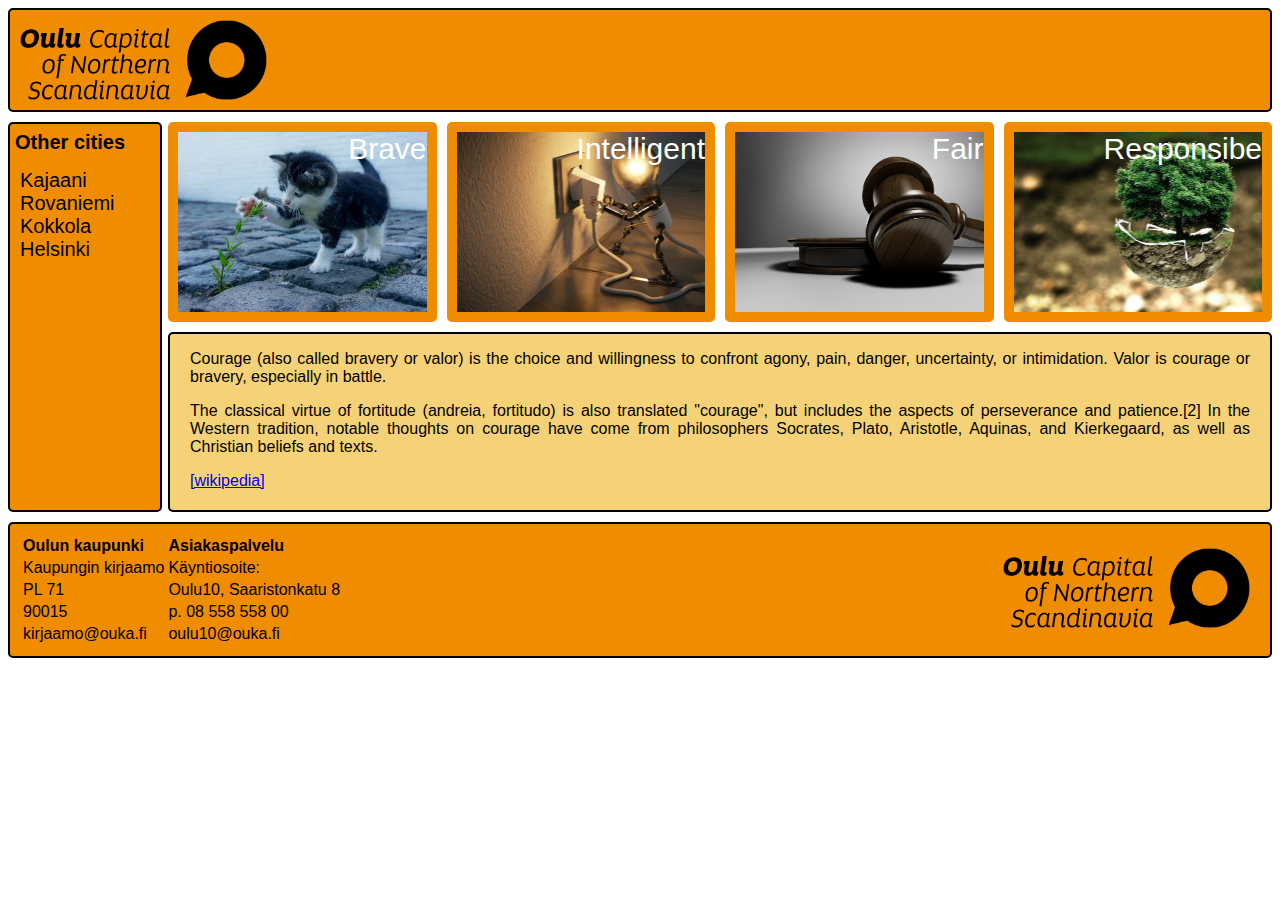
<file: index.html>
<!DOCTYPE html>
<html lang="en">
<head>
    <meta charset="UTF-8">
    <meta http-equiv="X-UA-Compatible" content="IE=edge">
    <meta name="viewport" content="width=device-width, initial-scale=1.0">
    <link href="css/style.css" rel="stylesheet">
    <title>Document</title>
</head>
<body>
<div id="content">
<header>
    <img src="Images/Oulun kaupungin logo.png" alt="oulu">
</header>
        <nav>
            <h4>Other cities</h4>
            <a class="kajaani" href="https://www.kajaani.fi/" target="_new">Kajaani</a>
            <a class="rovaniemi" href="https://www.rovaniemi.fi/" target="_new">Rovaniemi</a>
            <a class="kokkola" href="https://www.kokkola.fi/" target="_new">Kokkola</a>
            <a class="helsinki "href="https://hel.fi/helsinki/fi"target="_new">Helsinki</a>   
        </nav>
        
        <a class="brave" href="index.html">Brave</a>
        <a class="intelligent" href="intelligent.html">Intelligent</a>
        <a class="fair" href="fair.html">Fair</a>
        <a class="responsible" href="responsible.html">Responsibe</a>

        <article style="background-color: rgb(245, 210,120);">
            <p>Courage (also called bravery or valor) is the choice and willingness to confront agony, pain, danger, uncertainty, or intimidation. Valor is courage or bravery, especially in battle.</p>
            <p>The classical virtue of fortitude (andreia, fortitudo) is also translated "courage", but includes the aspects of perseverance and patience.[2] In the Western tradition, notable thoughts on courage have come from philosophers Socrates, Plato, Aristotle, Aquinas, and Kierkegaard, as well as Christian beliefs and texts. </p>
            <a href="https://en.wikipedia.org/wiki/Courage" target="_new">[wikipedia]</a>
        </article>

        <footer>
            <table>
                <tr>
                    <th>Oulun kaupunki</th>
                    <th>Asiakaspalvelu</th>
                </tr>
                <tr>
                    <td>Kaupungin kirjaamo</td>
                    <td>Käyntiosoite:</td>
                </tr>
                <tr>
                    <td>PL 71</td>
                    <td>Oulu10, Saaristonkatu 8</td>
                </tr>
                <tr>
                    <td>90015</td>
                    <td>p. 08 558 558 00</td>
                </tr>
                <tr>
                    <td>kirjaamo@ouka.fi</td>
                    <td>oulu10@ouka.fi</td>
                </tr>
            </table>
            <div>
                <img src="Images/Oulun kaupungin logo.png" alt="Oulu">
            </div>
            </footer>
</div>  
</body>
</html>
</file>
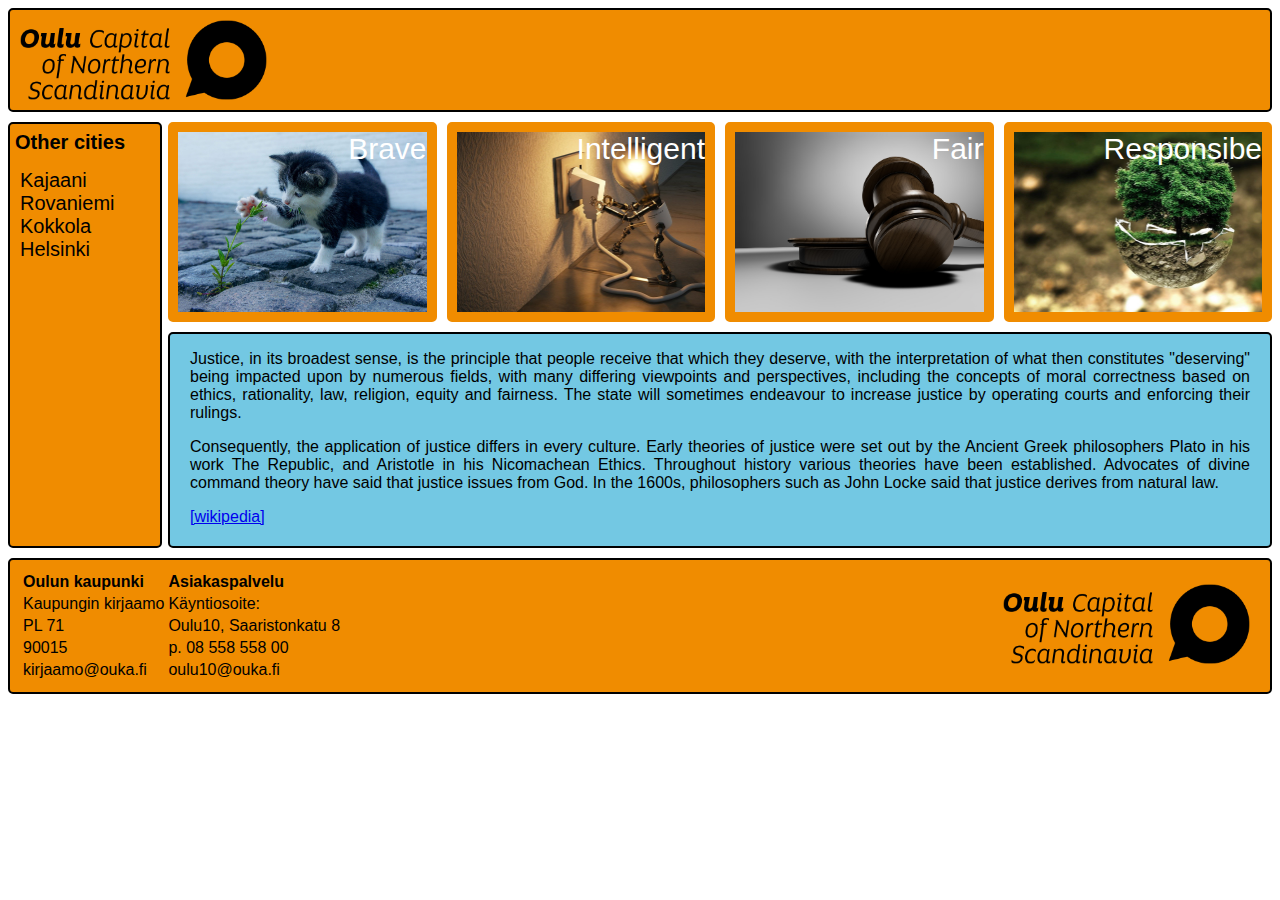
<file: fair.html>
<!DOCTYPE html>
<html lang="en">
<head>
    <meta charset="UTF-8">
    <meta http-equiv="X-UA-Compatible" content="IE=edge">
    <meta name="viewport" content="width=device-width, initial-scale=1.0">
    <link href="css/style.css" rel="stylesheet">
    <title>Document</title>
</head>
<body>
<div id="content">
<header>
    <img src="Images/Oulun kaupungin logo.png" alt="oulu">
</header>
        <nav>
            <h4>Other cities</h4>
            <a class="kajaani" href="https://www.kajaani.fi/" target="_new">Kajaani</a>
            <a class="rovaniemi" href="https://www.rovaniemi.fi/" target="_new">Rovaniemi</a>
            <a class="kokkola" href="https://www.kokkola.fi/" target="_new">Kokkola</a>
            <a class="helsinki "href="https://hel.fi/helsinki/fi"target="_new">Helsinki</a>   
        </nav>
        
        <a class="brave" href="index.html">Brave</a>
        <a class="intelligent" href="intelligent.html">Intelligent</a>
        <a class="fair" href="fair.html">Fair</a>
        <a class="responsible" href="responsible.html">Responsibe</a>

        <article style="background-color: rgb(115, 200, 227);">
            <p>Justice, in its broadest sense, is the principle that people receive that which they deserve, with the interpretation of what then constitutes "deserving" being impacted upon by numerous fields, with many differing viewpoints and perspectives, including the concepts of moral correctness based on ethics, rationality, law, religion, equity and fairness. The state will sometimes endeavour to increase justice by operating courts and enforcing their rulings.</p>
            <p>Consequently, the application of justice differs in every culture. Early theories of justice were set out by the Ancient Greek philosophers Plato in his work The Republic, and Aristotle in his Nicomachean Ethics. Throughout history various theories have been established. Advocates of divine command theory have said that justice issues from God. In the 1600s, philosophers such as John Locke said that justice derives from natural law.</p>
            <a href="https://en.wikipedia.org/wiki/Justice" target="_new">[wikipedia]</a>
        </article>

        <footer>
            <table>
                <tr>
                    <th>Oulun kaupunki</th>
                    <th>Asiakaspalvelu</th>
                </tr>
                <tr>
                    <td>Kaupungin kirjaamo</td>
                    <td>Käyntiosoite:</td>
                </tr>
                <tr>
                    <td>PL 71</td>
                    <td>Oulu10, Saaristonkatu 8</td>
                </tr>
                <tr>
                    <td>90015</td>
                    <td>p. 08 558 558 00</td>
                </tr>
                <tr>
                    <td>kirjaamo@ouka.fi</td>
                    <td>oulu10@ouka.fi</td>
                </tr>
            </table>
            <div>
                <img src="Images/Oulun kaupungin logo.png" alt="Oulu">
            </div>
            </footer>
</div>  
</body>
</html>
</file>
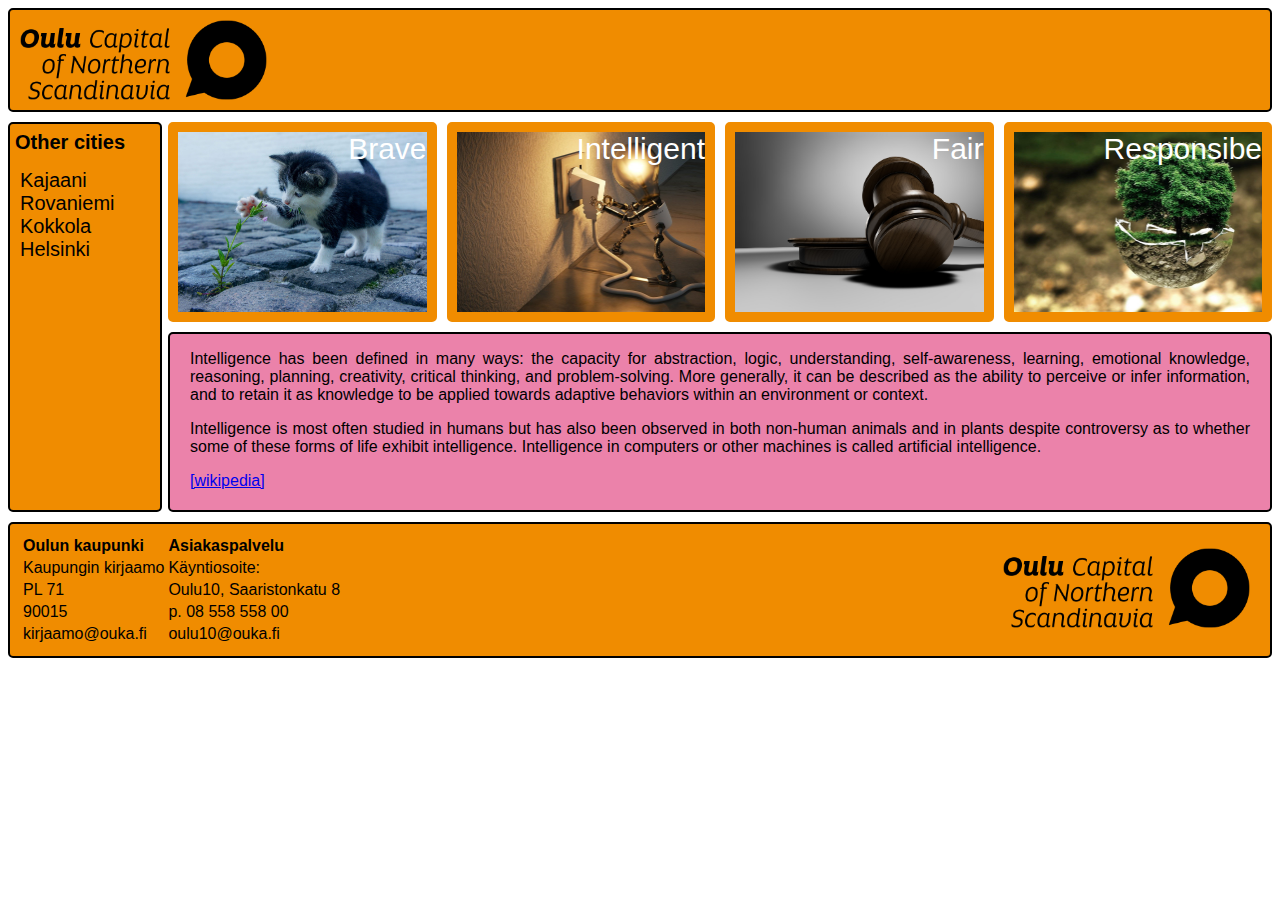
<file: intelligent.html>
<!DOCTYPE html>
<html lang="en">
<head>
    <meta charset="UTF-8">
    <meta http-equiv="X-UA-Compatible" content="IE=edge">
    <meta name="viewport" content="width=device-width, initial-scale=1.0">
    <link href="css/style.css" rel="stylesheet">
    <title>Document</title>
</head>
<body>
<div id="content">
<header>
    <img src="Images/Oulun kaupungin logo.png" alt="oulu">
</header>
        <nav>
            <h4>Other cities</h4>
            <a class="kajaani" href="https://www.kajaani.fi/" target="_new">Kajaani</a>
            <a class="rovaniemi" href="https://www.rovaniemi.fi/" target="_new">Rovaniemi</a>
            <a class="kokkola" href="https://www.kokkola.fi/" target="_new">Kokkola</a>
            <a class="helsinki "href="https://hel.fi/helsinki/fi"target="_new">Helsinki</a>   
        </nav>
        
        <a class="brave" href="index.html">Brave</a>
        <a class="intelligent" href="intelligent.html">Intelligent</a>
        <a class="fair" href="fair.html">Fair</a>
        <a class="responsible" href="responsible.html">Responsibe</a>

        <article style="background-color: rgb(235, 130, 170);">
            <p>Intelligence has been defined in many ways: the capacity for abstraction, logic, understanding, self-awareness, learning, emotional knowledge, reasoning, planning, creativity, critical thinking, and problem-solving. More generally, it can be described as the ability to perceive or infer information, and to retain it as knowledge to be applied towards adaptive behaviors within an environment or context.</p>
            <p>Intelligence is most often studied in humans but has also been observed in both non-human animals and in plants despite controversy as to whether some of these forms of life exhibit intelligence. Intelligence in computers or other machines is called artificial intelligence.</p>
            <a href="https://en.wikipedia.org/wiki/Intelligence" target="_new">[wikipedia]</a>
        </article>

        <footer>
            <table>
                <tr>
                    <th>Oulun kaupunki</th>
                    <th>Asiakaspalvelu</th>
                </tr>
                <tr>
                    <td>Kaupungin kirjaamo</td>
                    <td>Käyntiosoite:</td>
                </tr>
                <tr>
                    <td>PL 71</td>
                    <td>Oulu10, Saaristonkatu 8</td>
                </tr>
                <tr>
                    <td>90015</td>
                    <td>p. 08 558 558 00</td>
                </tr>
                <tr>
                    <td>kirjaamo@ouka.fi</td>
                    <td>oulu10@ouka.fi</td>
                </tr>
            </table>
            <div>
                <img src="Images/Oulun kaupungin logo.png" alt="Oulu">
            </div>
            </footer>
</div>  
</body>
</html>
</file>
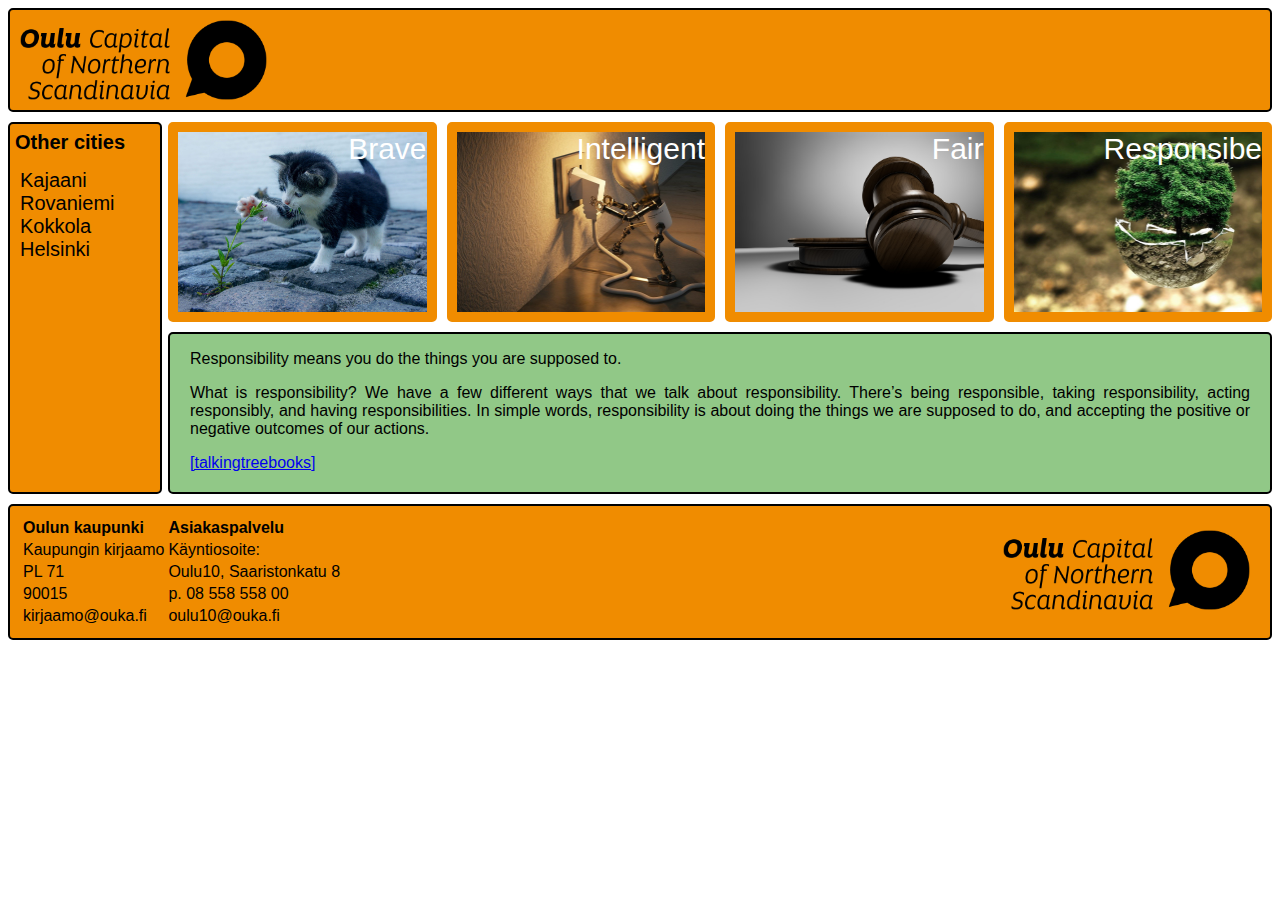
<file: responsible.html>
<!DOCTYPE html>
<html lang="en">
<head>
    <meta charset="UTF-8">
    <meta http-equiv="X-UA-Compatible" content="IE=edge">
    <meta name="viewport" content="width=device-width, initial-scale=1.0">
    <link href="css/style.css" rel="stylesheet">
    <title>Document</title>
</head>
<body>
<div id="content">
<header>
    <img src="Images/Oulun kaupungin logo.png" alt="oulu">
</header>
        <nav>
            <h4>Other cities</h4>
            <a class="kajaani" href="https://www.kajaani.fi/" target="_new">Kajaani</a>
            <a class="rovaniemi" href="https://www.rovaniemi.fi/" target="_new">Rovaniemi</a>
            <a class="kokkola" href="https://www.kokkola.fi/" target="_new">Kokkola</a>
            <a class="helsinki "href="https://hel.fi/helsinki/fi"target="_new">Helsinki</a>   
        </nav>
        
        <a class="brave" href="index.html">Brave</a>
        <a class="intelligent" href="intelligent.html">Intelligent</a>
        <a class="fair" href="fair.html">Fair</a>
        <a class="responsible" href="responsible.html">Responsibe</a>

        <article style="background-color: rgb(145, 200, 135);">
            <p>Responsibility means you do the things you are supposed to.</p>
            <p>What is responsibility? We have a few different ways that we talk about responsibility. There’s being responsible, taking responsibility, acting responsibly, and having responsibilities. In simple words, responsibility is about doing the things we are supposed to do, and accepting the positive or negative outcomes of our actions.</p>
            <a href="https://talkingtreebooks.com/teaching-resources-catalog/definitions/what-is-responsibility.html" target="_new">[talkingtreebooks]</a>
        </article>

        <footer>
            <table>
                <tr>
                    <th>Oulun kaupunki</th>
                    <th>Asiakaspalvelu</th>
                </tr>
                <tr>
                    <td>Kaupungin kirjaamo</td>
                    <td>Käyntiosoite:</td>
                </tr>
                <tr>
                    <td>PL 71</td>
                    <td>Oulu10, Saaristonkatu 8</td>
                </tr>
                <tr>
                    <td>90015</td>
                    <td>p. 08 558 558 00</td>
                </tr>
                <tr>
                    <td>kirjaamo@ouka.fi</td>
                    <td>oulu10@ouka.fi</td>
                </tr>
            </table>
            <div>
                <img src="Images/Oulun kaupungin logo.png" alt="Oulu">
            </div>
            </footer>
</div>  
</body>
</html>
</file>
<file: css/style.css>
#content {
    display: grid;
    grid-template-columns: 150px repeat(4,1fr);
    grid-row: auto;
    gap: 10px;
    font-family: 'Segoe UI', Tahoma, Geneva, Verdana, sans-serif;
}

header {
    display: flex;
    grid-column: 1/6;
    background-color: rgb(240, 140, 0);
    height: 80px;
    padding: 10px;
    border: 2px solid black;
    border-radius: 5px;
}

h4 {     
    margin-top: 18px;
    padding-left: 5px;
    line-height: 0;
}

nav {
    font-size: 20px;
    min-height: 150px;
    width: 150px;
    grid-column: 1/2;
    grid-row: 2/4;
    background-color: rgb(240, 140, 0);
    border: 2px solid black;
    border-radius: 5px;
}

nav a {
    text-align: left;
    text-decoration: none;
    padding: 10px;
    color: black;
}

nav a:hover {
    display: block;
    height: 10px;
    padding-bottom: 20px;
    padding-top: 3px;
    background: rgb(245, 210,120);
    border-radius: 5px;
}

article {
    text-align: justify;
    padding: 0px 20px 0px 20px;
    padding-bottom: 20px;
    grid-column: 2/6;
    border: 2px solid black;
    border-radius: 5px;
}


footer {
    display: flex;
    grid-column: 1/6;
    grid-row: 4/5;
    align-items: center;
    text-align: left;
    padding: 10px;
    background-color: rgb(240, 140, 0);
    border: 2px solid black;
    border-radius: 5px;
}

footer div {
    flex-grow: 5;
    text-align: right;
}

footer img {
    height: 80px;
    padding: 10px;
}

/*Navigoinnin oikealla
muut itemit jakavat
jäljelle jääneen tilan
tasaisesti.
Itemit voivat olla
suoraan linkkejä.
Linkeillä on seuraavat
ominaisuudet:
• Taustakuva(cover)
• Teksti
• Fonttikoko 30px
• Korkeus 200px
• 20px tai 10px reunaviiva*/


.brave {
    background-image: url(../Images/cat.jpg);
    background-size: cover;
    box-sizing: border-box;
    height: 200px;
    font-size: 30px;
    text-align: right;
    text-decoration: none;
    grid-column: 2/3;
    color: rgb(255, 255, 255);
    border: 10px solid rgb(240, 140, 0);
    border-radius: 5px;
}

.brave:hover {
border: 10px solid rgb(240, 140, 0);
}

.intelligent {
    background-image: url(../Images/light.jpg);
    background-size: cover;
    box-sizing: border-box;
    height: 200px;
    font-size: 30px;
    grid-column: 3/4;
    text-align: right;
    text-decoration: none;
    color: rgb(255, 255, 255);
    border: 10px solid rgb(240, 140, 0);
    border-radius: 5px;
}

.intelligent:hover {
border: 10px solid rgb(255, 0, 105);

}

.fair {
    background-image: url(../Images/judge.jpg);
    background-size: cover;
    box-sizing: border-box;
    height: 200px;
    font-size: 30px;
    grid-column:4/5;
    text-align: right;
    text-decoration: none;
    color: rgb(255, 255, 255);
    border: 10px solid rgb(240, 140, 0);
    border-radius: 5px;
}

.fair:hover {
    border: 10px solid rgb(0, 175, 215);
}

.responsible {
    background-image: url(../Images/eco.jpg);
    background-size: cover;
    box-sizing: border-box;
    height: 200px;
    font-size: 30px;
    text-align: right;
    text-decoration: none;
    grid-column: 5/6;
    color: rgb(255, 255, 255);
    border: 10px solid rgb(240, 140, 0);
    border-radius: 5px;
}

.responsible:hover {
    border: 10px solid rgb(45, 170, 55);

}

/*768 ja sitä kapeammat näytöt*/

/*Teema-itemit muuttuvat viemään 3 saraketta.

Taustakuva muuttuu rohkea-teeman haaleaksi taustaväriksi

Border 2px musta

Fontti 1em lihavoitu

Teksti keskelle*/

/*Alapalkin logo piilotetaan*/

@media screen and (max-width: 768px) {

    nav {
    grid-row: 2/7;
    }

    footer {
    grid-row: 7/8;
    }

    article {
    grid-row: 6/7;
    }

    .brave {
        grid-column: 2/6;
        height: fit-content;
        background-image: none;
        background-color: rgb(235, 210, 120);
        text-align: center;
        border: 2px solid black;
        font-size: 1em;
        font-weight: bold;
        color: black;
    }

    .brave:hover {
        background-color: rgb(240, 140, 0);
        border: 2px solid rgb(240, 140, 0);
    }

    .intelligent {
        grid-column: 2/6;
        height: fit-content;
        background-image: none;
        background-color: rgb(235, 210, 120);
        text-align: center;
        border: 2px solid black;
        font-size: 1em;
        font-weight: bold;
        color: black;
    }

    .intelligent:hover {
        background-color: rgb(240, 140, 0);
        border: 2px solid rgb(255, 0, 105);
    }

    .fair {
        grid-column: 2/6;
        height: fit-content;
        background-image: none;
        background-color: rgb(235, 210, 120);
        text-align: center;
        border: 2px solid black;
        font-size: 1em;
        font-weight: bold;
        color: black;
    }

    
    .fair:hover {
        background-color: rgb(240, 140, 0);
        border: 2px solid rgb(0, 175, 215);
    }

    .responsible {
        grid-column: 2/6;
        height: fit-content;
        background-image: none;
        background-color: rgb(235, 210, 120);
        text-align: center;
        border: 2px solid black;
        font-size: 1em;
        font-weight: bold;
        color: black;
    }

    .responsible:hover {
    background-color: rgb(240, 140, 0);
    border: 2px solid rgb(45, 170, 55);
    }

    footer img {
    display: none;
    }


}


/*576px ja sitä kapeammat näytöt*/

/*Navigointipalkin leveys
20px ja sisältö piilotettu, ja
sijoitetaan absoluuttisesti
sopivaan kohtaan
vasemmalle.

Teema-itemit ja artikkeli
asetetaan viemään nyt
kaikki sarakkeet.*/

@media screen and (max-width: 576px) {
    nav {
    grid-row: 2/6;
    position: absolute;
    display: block;
    font-size: 0;
    top: 110px;
    width: 20px;
    }

    nav:hover {
    width: 150px;
    font-size: 20px;
    }


    article {
    grid-column: 1/6;
    }

    .brave {
    grid-column: 1/6;
    }

    .intelligent {
    grid-column: 1/6
    }

    .fair {
    grid-column: 1/6
    }

    .responsible {
    grid-column: 1/6
    }


}
</file>
